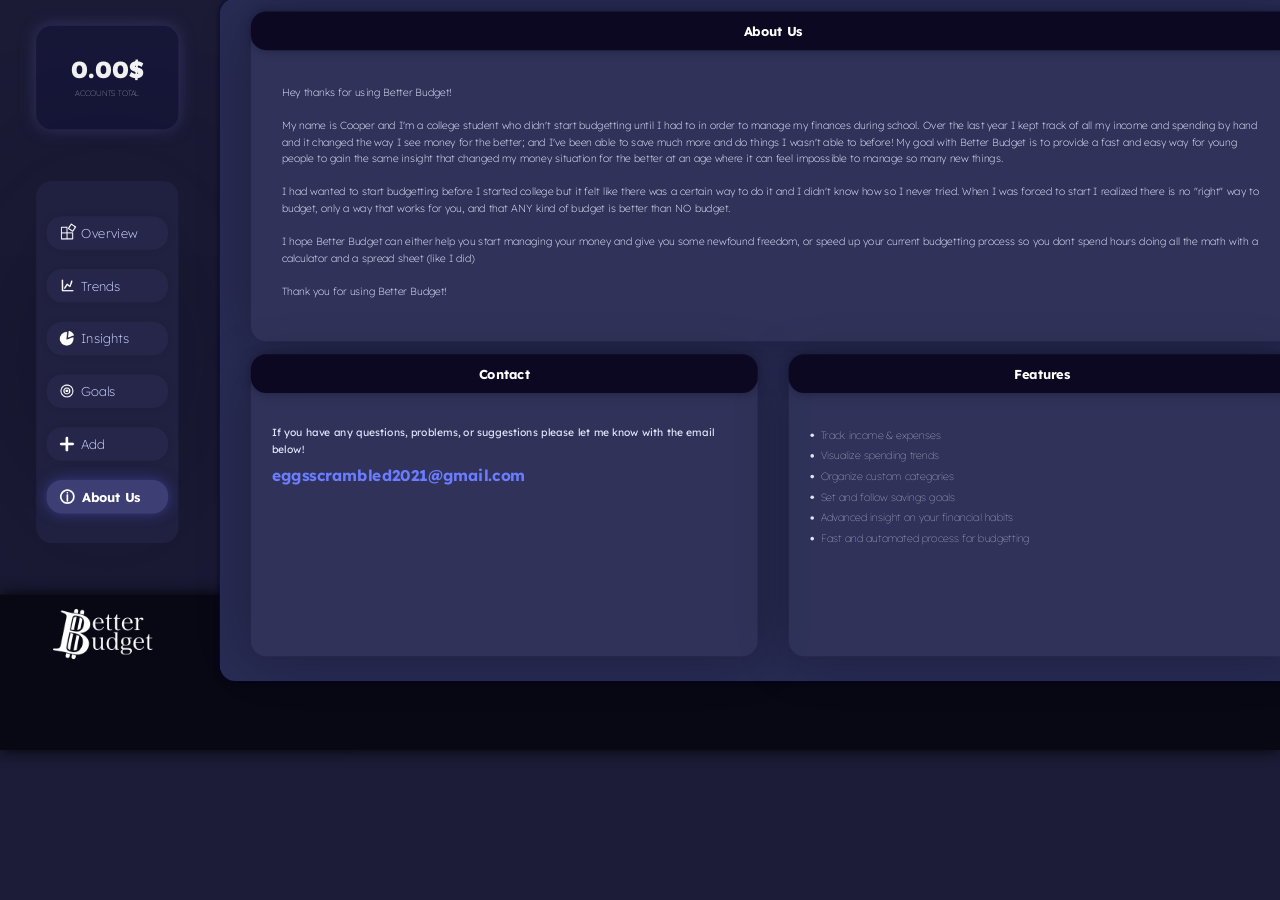
<file: About.html>
<!DOCTYPE html>
<html lang="en">
<head>

    <meta charset="UTF-8">
    <meta name="viewport" content="width=device-width, initial-scale=1.0">
    <title>About Us</title>

    <link rel="stylesheet" href="Main.css">
    <link rel="stylesheet" href="About.css">

</head>


<body>

  <div id="scale-stage">

       <div class = "Wrapper Round">

              <div class = "Round AboutMain">
                     <div class = "Round Label">
                             <p class="WelcomeText"> About Us </p>
                     </div>

                     <div class="AboutIntro">
                            <p class="AboutText">
                                   Hey thanks for using Better Budget! 
                                   <br> <br> My name is Cooper and I'm
                                    a college student who didn't start budgetting until I had to in 
                                    order to manage my finances during school. Over the last year 
                                    I kept track of all my income and spending by hand and it 
                                    changed the way I see money for the better; and I've been 
                                    able to save much more and do things I wasn't able to before!
                                    My goal with Better Budget is to provide a fast and easy way 
                                    for young people to gain the same insight that changed my 
                                    money situation for the better at an age where it can feel 
                                    impossible to manage so many new things.

                                    <br> <br> I had wanted to start budgetting before I started college 
                                    but it felt like there was a certain way to do it and I didn't know how
                                    so I never tried. When I was forced to start I realized there is 
                                    no "right" way to budget, only a way that works for you, and that ANY kind of budget
                                    is better than NO budget.

                                    <br> <br> I hope Better Budget can either help you start managing your money and give
                                    you some newfound freedom, or speed up your current budgetting process 
                                    so you dont spend hours doing all the math with a calculator and a spread sheet (like I did)

                                    <br><br> Thank you for using Better Budget!
                            </p>
                     </div>
              </div>

              <div class = "Round AboutCat">
                     <div class = "Round Label">
                             <p class="WelcomeText"> Contact </p>
                     </div>
                     <div class="AboutCatBody">
                            <p class="AboutCatText">
                                   
                            <p class="AboutCatText">
                                   If you have any questions, problems, or suggestions please let me know with the email below!
                            </p>
                                   
                                    <p class="ContactEmail">eggsscrambled2021@gmail.com</p>
                            </p>
                     </div>
              </div>

              <div class = "Round AboutCat">
                     <div class = "Round Label">
                             <p class="WelcomeText"> Features </p>
                     </div>
                     <div class="AboutCatBody">
                            <ul class="FeatureList">
                                   <li>Track income &amp; expenses</li>
                                   <li>Visualize spending trends</li>
                                   <li>Organize custom categories</li>
                                   <li>Set and follow savings goals</li>
                                   <li>Advanced insight on your financial habits</li>
                                   <li>Fast and automated process for budgetting</li>
                            </ul>
                     </div>
              </div>

              

       </div>

       <div class = "Total Round"> 
              <p class="Total-Amount"> 00,00.00$ </p>
              <p class="Total-Amount-Label"> ACCOUNTS TOTAL </p>
       </div>

       <div class = "Nav Round"> 

              <br>
              <br>
              <br>
                     <a href="index.html" style="text-decoration: none; color: inherit;">
                            <div class = " NavButton Round"> 
                                   <img src="Icons/Overview.png" style="width: 40px; height: 40px;" class = "Icon">
                                   Overview
                            </div>
                     </a>

              <br>
              <br>
                     <a href="Trends.html" style="text-decoration: none; color: inherit;">
                            <div class = " NavButton Round"> 
                                   <img src="Icons/Trends.png" style="width: 40px; height: 40px;" class = "Icon">
                                   Trends
                            </div>
                     </a>

              <br>
              <br>
                     <a href="Insights.html" style="text-decoration: none; color: inherit;">
                            <div class = " NavButton Round"> 
                                   <img src="Icons/Insights.png" style="width: 40px; height: 40px;" class = "Icon">
                                   Insights
                            </div>
                     </a>

              <br>
              <br>
                     <a href="Goals.html" style="text-decoration: none; color: inherit;">
                            <div class = " NavButton Round"> 
                                   <img src="Icons/Goals.png" style="width: 40px; height: 40px;" class = "Icon">
                                   Goals
                            </div>
                     </a>

              <br>
              <br>
                     <a href="Add.html" style="text-decoration: none; color: inherit;">
                            <div class = " NavButton Round"> 
                                   <img src="Icons/Add.png" style="width: 40px; height: 40px;" class = "Icon">
                                   Add
                            </div>
                     </a>

              <br>
              <br>
                     <div class = "Round CurrentPage"> 
                           <img src="Icons/About.png" style="width: 40px; height: 40px;" class = "Icon">
                            About Us
                     </div>

       </div>

       <div class = "Footer"> 
              <img src="Logos/BBLogoFull.png" style="width: 375px; height: 375px;" class = "Logo">
       </div>

  </div>

       <script src="Main.js"></script>
       <script>
        (function () {
          var DESIGN_W = 2475, DESIGN_H = 1320;
          var stage = document.getElementById('scale-stage');
          function fit() {
            var scale = Math.min(window.innerWidth / DESIGN_W, window.innerHeight / DESIGN_H);
            stage.style.transform = 'scale(' + scale + ')';
          }
          window.addEventListener('resize', fit);
          fit();
        })();
       </script>
</body>
</html>
</file>
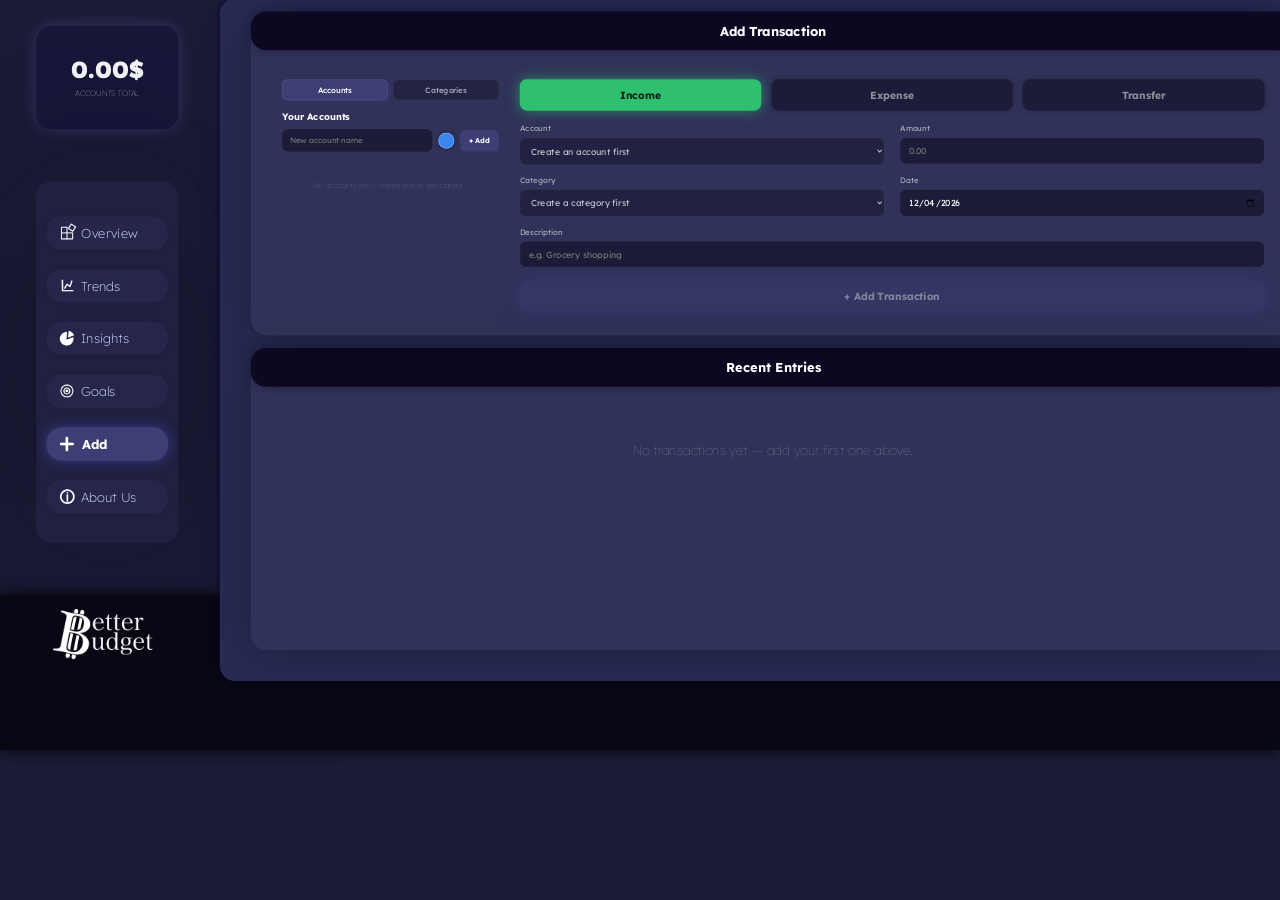
<file: Add.html>
<!DOCTYPE html>
<html lang="en">
<head>

    <meta charset="UTF-8">
    <meta name="viewport" content="width=device-width, initial-scale=1.0">
    <title>Add Transaction</title>

    <link rel="stylesheet" href="Main.css">
    <link rel="stylesheet" href="Add.css">

</head>


<body>

  <div id="scale-stage">

       <div class = "Wrapper Round">

              <div class = "AddCard Round">
                     <div class = "Round Label">
                             <p class="WelcomeText"> Add Transaction </p>
                     </div>

                     <div class="AddForm">

                            <div class="AccountsPanel">
                                   <div class="LeftPanelTabs">
                                          <button type="button" class="TabBtn active" id="tabAccountsBtn">Accounts</button>
                                          <button type="button" class="TabBtn" id="tabCategoriesBtn">Categories</button>
                                   </div>

                                   <div id="accountsSubPanel" class="SubPanel active">
                                          <div class="AccountsHeader">
                                                 <span class="SectionTitle">Your Accounts</span>
                                                 <div class="NewAccountRow">
                                                        <input type="text" id="newAccountName" placeholder="New account name">
                                                        <input type="color" id="newAccountColor" value="#3a86f0" title="Choose account color" class="ColorCirclePicker">
                                                        <button type="button" class="SmallBtn" id="createAccountBtn">+ Add</button>
                                                 </div>
                                          </div>
                                          <div class="AccountList" id="accountList">
                                                 <p class="NoAccountsMsg" id="noAccountsMsg">No accounts yet — create one to get started.</p>
                                          </div>
                                   </div>

                                   <div id="categoriesSubPanel" class="SubPanel">
                                          <div class="AccountsHeader">
                                                 <span class="SectionTitle">Category Settings</span>
                                                 <div class="NewCategoryRow">
                                                        <input type="text" id="newCategoryName" placeholder="New category name">
                                                        <select id="newCategoryType" class="TabSelect">
                                                               <option value="expense">Expense</option>
                                                               <option value="income">Income</option>
                                                        </select>
                                                        <input type="color" id="newCategoryColor" value="#9b5de5" title="Choose category color" class="ColorCirclePicker">
                                                        <button type="button" class="SmallBtn" id="createCategoryBtn">+ Add</button>
                                                 </div>
                                          </div>
                                          <div class="CategoryColorList" id="categoryColorList">
                                                 <!-- Populated dynamically in JS -->
                                          </div>
                                   </div>
                            </div>

                            <div class="TransactionSection">
                                   <div class="EntryToggle">
                                          <button type="button" class="ToggleBtn income active" id="incomeBtn">Income</button>
                                          <button type="button" class="ToggleBtn expense" id="expenseBtn">Expense</button>
                                          <button type="button" class="ToggleBtn transfer" id="transferBtn">Transfer</button>
                                   </div>

                                   <div class="FormGrid">
                                          <div class="FormField" id="accountField">
                                                 <label for="account" id="accountLabel">Account</label>
                                                 <select id="account"></select>
                                          </div>
                                          <div class="FormField" id="toAccountField" style="display: none;">
                                                 <label for="toAccount">To Account</label>
                                                 <select id="toAccount"></select>
                                          </div>
                                          <div class="FormField">
                                                 <label for="amount">Amount</label>
                                                 <input type="number" id="amount" placeholder="0.00" min="0" step="0.01">
                                          </div>
                                          <div class="FormField" id="categoryField">
                                                 <label for="category">Category</label>
                                                 <select id="category"></select>
                                          </div>
                                          <div class="FormField">
                                                 <label for="date">Date</label>
                                                 <input type="date" id="date">
                                          </div>
                                          <div class="FormField FormField--full">
                                                 <label for="description">Description</label>
                                                 <input type="text" id="description" placeholder="e.g. Grocery shopping">
                                          </div>
                                   </div>

                                   <button type="button" class="AddButton" id="addBtn">+ Add Transaction</button>
                            </div>
                     </div>
              </div>

              <div class = "RecentCard Round">
                     <div class = "Round Label">
                             <p class="WelcomeText"> Recent Entries </p>
                     </div>
                     <div class="EntryList" id="entryList">
                            <p class="EmptyState">No transactions yet — add your first one above.</p>
                     </div>
              </div>

       </div>

       <div class = "Total Round"> 
              <p class="Total-Amount"> 00,00.00$ </p>
              <p class="Total-Amount-Label"> ACCOUNTS TOTAL </p>
       </div>

       <div class = "Nav Round"> 

              <br>
              <br>
              <br>
                     <a href="index.html" style="text-decoration: none; color: inherit;">
                            <div class = " NavButton Round"> 
                                   <img src="Icons/Overview.png" style="width: 40px; height: 40px;" class = "Icon">
                                   Overview
                            </div>
                     </a>

              <br>
              <br>
                     <a href="Trends.html" style="text-decoration: none; color: inherit;">
                            <div class = " NavButton Round"> 
                                   <img src="Icons/Trends.png" style="width: 40px; height: 40px;" class = "Icon">
                                   Trends
                            </div>
                     </a>

              <br>
              <br>
                     <a href="Insights.html" style="text-decoration: none; color: inherit;">
                            <div class = " NavButton Round"> 
                                   <img src="Icons/Insights.png" style="width: 40px; height: 40px;" class = "Icon">
                                   Insights
                            </div>
                     </a>

              <br>
              <br>
                     <a href="Goals.html" style="text-decoration: none; color: inherit;">
                            <div class = " NavButton Round"> 
                                   <img src="Icons/Goals.png" style="width: 40px; height: 40px;" class = "Icon">
                                   Goals
                            </div>
                     </a>

              <br>
              <br>
                     <div class = "Round CurrentPage"> 
                           <img src="Icons/Add.png" style="width: 40px; height: 40px;" class = "Icon">
                            Add
                     </div>

              <br>
              <br>
                        <a href="About.html" style="text-decoration: none; color: inherit;">
                            <div class = " NavButton Round"> 
                                 <img src="Icons/About.png" style="width: 40px; height: 40px;" class = "Icon">
                                 About Us
                            </div>
                        </a>

       </div>

       <div class = "Footer"> 
              <img src="Logos/BBLogoFull.png" style="width: 375px; height: 375px;" class = "Logo">
       </div>

  </div>

       <script src="Main.js"></script>
       <script src="Add.js"></script>
       <script>
        (function () {
          var DESIGN_W = 2475, DESIGN_H = 1320;
          var stage = document.getElementById('scale-stage');
          function fit() {
            var scale = Math.min(window.innerWidth / DESIGN_W, window.innerHeight / DESIGN_H);
            stage.style.transform = 'scale(' + scale + ')';
          }
          window.addEventListener('resize', fit);
          fit();
        })();
       </script>
</body>
</html>
</file>
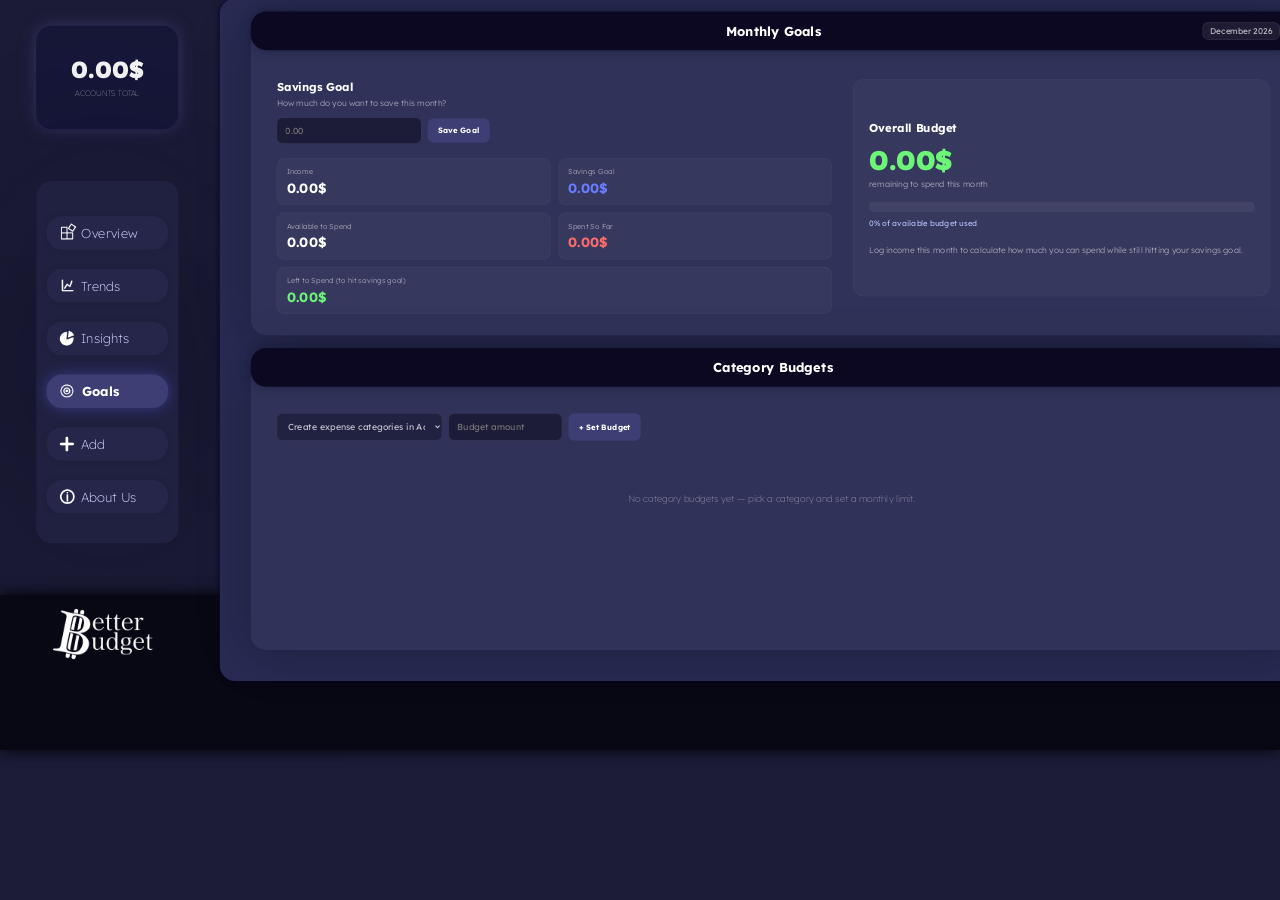
<file: Goals.html>
<!DOCTYPE html>
<html lang="en">
<head>

    <meta charset="UTF-8">
    <meta name="viewport" content="width=device-width, initial-scale=1.0">
    <title>Goals</title>

    <link rel="stylesheet" href="Main.css">
    <link rel="stylesheet" href="Goals.css">

</head>


<body>

  <div id="scale-stage">

       <div class = "Wrapper Round">

              <div class = "Round GoalsMain">
                     <div class = "Round Label" style="position: relative;">
                             <p class="WelcomeText"> Monthly Goals </p>
                             <div class="MonthBadge" id="goalsMonthLabel">This Month</div>
                     </div>

                     <div class="GoalsMainBody">
                            <div class="SavingsGoalPanel">
                                   <span class="SectionTitle">Savings Goal</span>
                                   <p class="PanelHint">How much do you want to save this month?</p>
                                   <div class="GoalInputRow">
                                          <input type="number" id="monthlySavingsInput" placeholder="0.00" min="0" step="0.01">
                                          <button type="button" class="SmallBtn" id="saveSavingsGoalBtn">Save Goal</button>
                                   </div>

                                   <div class="SummaryGrid" id="goalsSummary">
                                          <div class="SummaryTile">
                                                 <span class="SummaryLabel">Income</span>
                                                 <span class="SummaryValue" id="incomeThisMonth">0.00$</span>
                                          </div>
                                          <div class="SummaryTile">
                                                 <span class="SummaryLabel">Savings Goal</span>
                                                 <span class="SummaryValue accent" id="savingsGoalDisplay">0.00$</span>
                                          </div>
                                          <div class="SummaryTile">
                                                 <span class="SummaryLabel">Available to Spend</span>
                                                 <span class="SummaryValue" id="availableToSpend">0.00$</span>
                                          </div>
                                          <div class="SummaryTile">
                                                 <span class="SummaryLabel">Spent So Far</span>
                                                 <span class="SummaryValue expense" id="spentSoFar">0.00$</span>
                                          </div>
                                          <div class="SummaryTile wide">
                                                 <span class="SummaryLabel">Left to Spend (to hit savings goal)</span>
                                                 <span class="SummaryValue remaining" id="leftToSpend">0.00$</span>
                                          </div>
                                   </div>
                            </div>

                            <div class="OverallProgressPanel">
                                   <span class="SectionTitle">Overall Budget</span>
                                   <div class="BigStat" id="overallRemainingBig">0.00$</div>
                                   <p class="BigStatLabel">remaining to spend this month</p>
                                   <div class="ProgressBarTrack tall">
                                          <div class="ProgressBarFill" id="overallSpendFill"></div>
                                   </div>
                                   <p class="ProgressMeta" id="overallSpendMeta">0% of available budget used</p>
                                   <p class="PanelHint soft" id="overallHint">Set a savings goal and log income to see your remaining spend.</p>
                            </div>
                     </div>
              </div>

              <div class = "Round GoalsBottom">
                     <div class = "Round Label">
                             <p class="WelcomeText"> Category Budgets </p>
                     </div>

                     <div class="CategoryBudgetsBody">
                            <div class="AddBudgetRow">
                                   <select id="budgetCategorySelect"></select>
                                   <input type="number" id="budgetAmountInput" placeholder="Budget amount" min="0" step="0.01">
                                   <button type="button" class="SmallBtn" id="addBudgetBtn">+ Set Budget</button>
                            </div>

                            <div class="BudgetList ScrollableContent" id="categoryBudgetList">
                                   <div class="EmptyState">No category budgets yet — pick a category and set a monthly limit.</div>
                            </div>
                     </div>
              </div>

       </div>

       <div class = "Total Round">
              <p class="Total-Amount"> 00,00.00$ </p>
              <p class="Total-Amount-Label"> ACCOUNTS TOTAL </p>
       </div>

       <div class = "Nav Round">

              <br>
              <br>
              <br>

                     <a href="index.html" style="text-decoration: none; color: inherit;">
                            <div class = " Round NavButton">
                                 <img src="Icons/Overview.png" style="width: 40px; height: 40px;" class = "Icon">
                                  Overview
                            </div>
                     </a>

              <br>
              <br>
                     <a href="Trends.html" style="text-decoration: none; color: inherit;">
                            <div class = " NavButton Round">
                                   <img src="Icons/Trends.png" style="width: 40px; height: 40px;" class = "Icon">
                                   Trends
                            </div>
                     </a>

              <br>
              <br>
                     <a href="Insights.html" style="text-decoration: none; color: inherit;">
                            <div class = " NavButton Round">
                                   <img src="Icons/Insights.png" style="width: 40px; height: 40px;" class = "Icon">
                                   Insights
                            </div>
                     </a>

              <br>
              <br>
                     <div class = " CurrentPage Round">
                           <img src="Icons/Goals.png" style="width: 40px; height: 40px;" class = "Icon">
                            Goals
                     </div>

              <br>
              <br>
                     <a href="Add.html" style="text-decoration: none; color: inherit;">
                            <div class = " NavButton Round">
                                   <img src="Icons/Add.png" style="width: 40px; height: 40px;" class = "Icon">
                                   Add
                            </div>
                     </a>

              <br>
              <br>
                        <a href="About.html" style="text-decoration: none; color: inherit;">
                            <div class = " NavButton Round">
                                 <img src="Icons/About.png" style="width: 40px; height: 40px;" class = "Icon">
                                 About Us
                            </div>
                        </a>

       </div>

       <div class = "Footer">
              <img src="Logos/BBLogoFull.png" style="width: 375px; height: 375px;" class = "Logo">
       </div>

  </div>

       <script src="Main.js"></script>
       <script src="Goals.js"></script>
       <script>
        (function () {
          var DESIGN_W = 2475, DESIGN_H = 1320;
          var stage = document.getElementById('scale-stage');
          function fit() {
            var scale = Math.min(window.innerWidth / DESIGN_W, window.innerHeight / DESIGN_H);
            stage.style.transform = 'scale(' + scale + ')';
          }
          window.addEventListener('resize', fit);
          fit();
        })();
       </script>
</body>
</html>
</file>
<file: Main.css>
@import url('https://fonts.googleapis.com/css2?family=Lexend&display=swap');

html, body {
    height: 100%;
    margin: 0;
    overflow: hidden;
}

body {
    background-color: #1c1c38;
}

#scale-stage {
    position: absolute;
    top: 0;
    left: 0;
    width: 2475px;
    height: 1320px;
    transform-origin: top left;
}


.DEV{
    outline: 5px solid rgb(255, 75, 75);
    background-color: #ffa7e9;
}

.Round{
    border-radius: 30px;
}

.Label{
    margin-top: -26px;
    margin-bottom: 26px;
    height: 75px;
    background-color: rgb(12, 8, 34);
    box-shadow: 0 0px 20px rgba(2, 3, 27, 0.349);
    position: relative;
    z-index: 10;
    display: flex;
    align-items: center;
    justify-content: center;
    overflow: visible;
    flex-shrink: 0;
}

.WelcomeText{
    position: relative;
    z-index: 1;
    margin: 0;
    width: 100%;
    text-align: center;
    color: rgb(255, 255, 255);
    font-size: 25px;
    font-family: 'Lexend';
    font-weight: 700;
    line-height: 1;
    pointer-events: none;
}

.FilterContainer,
.MonthBadge{
    position: absolute;
    right: 30px;
    top: 50%;
    transform: translateY(-50%);
    z-index: 5;
    pointer-events: auto;
}

.FilterContainer{
    display: flex;
    align-items: center;
    gap: 10px;
    font-family: 'Lexend';
    font-size: 16px;
    color: rgba(255, 255, 255, 0.7);
    font-weight: 300;
}

.FilterSelect{
    background: rgba(255, 255, 255, 0.08);
    border: 1px solid rgba(255, 255, 255, 0.15);
    color: white;
    font-family: 'Lexend';
    font-size: 16px;
    font-weight: 400;
    padding: 6px 14px;
    border-radius: 12px;
    outline: none;
    cursor: pointer;
    transition: all 0.2s ease;
    pointer-events: auto;
}

.FilterSelect:hover{
    background: rgba(255, 255, 255, 0.15);
    border-color: rgba(255, 255, 255, 0.3);
}

.FilterSelect:focus{
    border-color: #6cf577;
    box-shadow: 0 0 8px rgba(108, 245, 119, 0.3);
}

.FilterSelect option{
    background: #1c1c38;
    color: white;
}


 a {
    color: rgb(224, 228, 250);
    text-decoration: none;
 }

a:link{
    color: rgb(224, 228, 250);
    text-decoration: none;
}

a:visited{
    color: rgb(224, 228, 250);
    text-decoration: none;
}

a:hover{
    color: rgb(176, 189, 247);
    text-decoration: none;
}

a:active{
    color: rgb(44, 55, 105);
    text-decoration: none;
}

.Wrapper{
    position: absolute;
    top: -3px;
    right: -40px;

    width: 2090px;
    height: 1320px;

    background-color: #282b53;
    box-shadow: 0 0px 10px rgb(5, 3, 39);
}

.Total{
    background-color: #17183a;

    Width: 275px;
    height: 200px;
    margin-left: 70px;
    margin-top: 50px;
    float:left;
    box-shadow: 0 0px 30px rgba(57, 56, 107, 0.925);
}

.Total-Amount{
    margin-top: 55px;
    font-size: 45px;
    text-align: center;
    font-family: 'Lexend';
    font-weight: 900;
    color: rgb(255, 255, 255);
}

.Total-Amount-Label{
    font-size: 15px;
    text-align: center;
    font-family: 'Lexend';
    font-weight: 100;
    color: rgb(255, 255, 255);
    margin-top: -35px;
}

.Nav{
    width: 275px;
    height: 700px;
    text-align: left;
    color: rgb(204, 209, 255);
    font-size: 25px;
    font-family: 'Lexend';
    font-weight: 100;
    margin-left: -275px;
    margin-top: 350px;
    float:left;

     background-color: #202141;
     box-shadow: 0 0px 1000px rgba(9, 9, 24, 0.719);
}

.NavButton{
    width: 195px;
    height: 65px;
    margin: auto;

    text-align: left;
    padding-left: 40px;

    color: rgb(204, 209, 255);
    font-size: 25px;
    font-family: 'Lexend';
    font-weight: 200;
    margin-top: -25px;
    line-height: 65px;
    background-color: #252649;
    box-shadow: 0 0px 10px rgba(29, 29, 53, 0.685);
}

.NavButton:hover{
    width: 195px;
    height: 65px;
    margin: auto;

    text-align: left;
    padding-left: 40px;
    color: rgb(255, 255, 255);
    font-size: 25px;
    font-family: 'Lexend';
    font-weight: 700;
    margin-top: -25px;
    line-height: 65px;
    background-color: #3d3e74;
    box-shadow: 0 0px 25px rgba(68, 68, 168, 0.685);
}

.CurrentPage{
    width: 195px;
    height: 65px;
    margin: auto;

    text-align: left;
    padding-left: 40px;
    color: rgb(255, 255, 255);
    font-size: 25px;
    font-family: 'Lexend';
    font-weight: 700;
    margin-top: -25px;
    line-height: 65px;
    background-color: #3d3e74;
    box-shadow: 0 0px 25px rgba(68, 68, 168, 0.685);
}

.Icon{
    position: relative;
    top: 11px;
    margin-left: -20px;
}

.Footer{
    width: 100%;
    height: 300px;
    text-align: left;
    font-size: 15px;
    font-family: 'Lexend';
    font-weight: 100;
    color: rgb(255, 255, 255);

    float: left;
    margin-top: 900px;

    box-shadow: 0 0px 30px rgb(0, 0, 0);
    background-color: #080814;
}

.Logo{
    position: relative;
    top: -100px;
    left: 25px;
}
</file>
<file: About.css>
.AboutMain{
    width: 2020px;
    height: 612px;

    margin-left: 60px;
    margin-top: 50px;

    color: rgb(255, 255, 255);
    font-size: 25px;
    font-family: 'Lexend';
    font-weight: 700;

    text-align: center;
    padding-top: 1px;
    float: left;

    background-color: rgba(255, 255, 255, 0.034);
    box-shadow: 0 0px 100px rgba(2, 2, 8, 0.281);
}

.AboutIntro{
    position: relative;
    z-index: 1;
    display: flex;
    align-items: center;
    gap: 50px;
    padding: 40px 60px;
    box-sizing: border-box;
}

.AboutLogo{
    width: 130px;
    height: 130px;
    flex-shrink: 0;
    object-fit: contain;
}

.AboutText{
    text-align: left;
    font-family: 'Lexend';
    font-weight: 200;
    font-size: 20px;
    line-height: 1.6;
    color: rgb(224, 228, 250);
    margin: 0;
}

.AboutCat{
    width: 980px;
    height: 558px;

    margin-left: 60px;
    margin-top: 50px;

    color: rgb(255, 255, 255);
    font-size: 25px;
    font-family: 'Lexend';
    font-weight: 700;

    text-align: center;
    padding-top: 1px;
    float: left;

    background-color: rgba(255, 255, 255, 0.034);
    box-shadow: 0 0px 100px rgba(2, 2, 8, 0.281);
    
}

.AboutCatBody{
    position: relative;
    z-index: 1;
    padding: 35px 40px;
    box-sizing: border-box;
}

.AboutCatText{
    text-align: left;
    font-family: 'Lexend';
    font-weight: 400;
    font-size: 20px;
    line-height: 1.6;
    color: rgb(224, 228, 250);
    margin: 0;
}

.FeatureList{
    text-align: left;
    font-family: 'Lexend';
    font-weight: 100;
    font-size: 20px;
    line-height: 2;
    color: rgb(224, 228, 250);
    margin: 0;
    padding-left: 22px;
}

.ContactEmail{
    text-align: left;
    font-family: 'Lexend';
    font-weight: 700;
    font-size: 30px;
    color: #6a7cff;
    margin: 15px 0 0 0;
}
</file>
<file: Add.css>
.AddCard{
    width: 2020px;
    height: 600px;

    margin-left: 60px;
    margin-top: 50px;

    color: rgb(255, 255, 255);
    font-size: 25px;
    font-family: 'Lexend';
    font-weight: 700;

    text-align: center;
    padding-top: 1px;
    float: left;

    background-color: rgba(255, 255, 255, 0.034);
    box-shadow: 0 0px 100px rgba(2, 2, 8, 0.281);
}

.RecentCard{
    width: 2020px;
    height: 558px;

    margin-left: 60px;
    margin-top: 50px;

    color: rgb(255, 255, 255);
    font-size: 25px;
    font-family: 'Lexend';
    font-weight: 700;

    text-align: center;
    padding-top: 1px;
    float: left;

    background-color: rgba(255, 255, 255, 0.034);
    box-shadow: 0 0px 100px rgba(2, 2, 8, 0.281);
}

.AddForm{
    position: relative;
    z-index: 1;
    padding: 30px 60px 40px;
    text-align: left;
    box-sizing: border-box;
    display: flex;
    gap: 40px;
    height: 500px;
    overflow: hidden;
}

.AccountsPanel{
    width: 420px;
    flex-shrink: 0;
    display: flex;
    flex-direction: column;
    min-height: 0;
    overflow: hidden;
}

.AccountsHeader{
    margin-bottom: 16px;
    flex-shrink: 0;
}

.SectionTitle{
    display: block;
    font-family: 'Lexend';
    font-size: 18px;
    font-weight: 700;
    color: rgb(255, 255, 255);
    margin-bottom: 12px;
}

.NewAccountRow{
    display: flex;
    gap: 10px;
    align-items: center;
}

.NewAccountRow input[type="text"]{
    flex: 1;
    box-sizing: border-box;
    padding: 12px 14px;
    border-radius: 12px;
    border: 1px solid rgba(255, 255, 255, 0.08);
    background-color: #1c1c38;
    color: rgb(255, 255, 255);
    font-family: 'Lexend';
    font-size: 15px;
}

.NewAccountRow input[type="text"]:focus{
    outline: none;
    border-color: #6a7cff;
}

.SmallBtn{
    padding: 12px 18px;
    border: none;
    border-radius: 12px;
    background-color: #3d3e74;
    color: rgb(255, 255, 255);
    font-family: 'Lexend';
    font-size: 14px;
    font-weight: 700;
    cursor: pointer;
    white-space: nowrap;
}

.SmallBtn:hover{
    background-color: #4e50a0;
}

.AccountList{
    flex: 1;
    min-height: 0;
    overflow-y: auto;
    overflow-x: hidden;
    display: flex;
    flex-direction: column;
    gap: 10px;
    padding-right: 6px;
}

.AccountList::-webkit-scrollbar{
    width: 6px;
}

.AccountList::-webkit-scrollbar-thumb{
    background-color: rgba(255, 255, 255, 0.15);
    border-radius: 3px;
}

.AccountList::-webkit-scrollbar-thumb:hover{
    background-color: rgba(255, 255, 255, 0.25);
}

.NoAccountsMsg{
    color: rgba(255, 255, 255, 0.4);
    font-family: 'Lexend';
    font-weight: 100;
    font-size: 14px;
    text-align: center;
    margin: 40px 0;
}

.AccountItem{
    display: flex;
    align-items: center;
    gap: 12px;
    padding: 14px 16px;
    border-radius: 12px;
    background-color: rgba(255, 255, 255, 0.03);
    flex-shrink: 0;
}

.AccountName{
    flex: 1;
    font-family: 'Lexend';
    font-weight: 700;
    font-size: 16px;
    color: rgb(255, 255, 255);
    overflow: hidden;
    text-overflow: ellipsis;
    white-space: nowrap;
}

.AccountBalanceDisplay{
    min-width: 100px;
    font-family: 'Lexend';
    font-size: 15px;
    font-weight: 700;
    text-align: right;
    color: #3ddc84;
    flex-shrink: 0;
}

.DeleteAccountBtn{
    width: 28px;
    height: 28px;
    border: none;
    border-radius: 50%;
    background-color: rgba(255, 255, 255, 0.06);
    color: rgba(255, 255, 255, 0.6);
    font-family: 'Lexend';
    font-size: 15px;
    line-height: 28px;
    text-align: center;
    padding: 0;
    cursor: pointer;
    flex-shrink: 0;
}

.DeleteAccountBtn:hover{
    background-color: #ff5c5c;
    color: #2b0d0d;
}

.TransactionSection{
    flex: 1;
    min-width: 0;
}

.EntryToggle{
    display: flex;
    gap: 20px;
    margin-bottom: 25px;
}

.ToggleBtn{
    flex: 1;
    padding: 18px;
    border: none;
    border-radius: 14px;
    font-family: 'Lexend';
    font-size: 20px;
    font-weight: 700;
    cursor: pointer;
    background-color: #1c1c38;
    color: rgba(255, 255, 255, 0.5);
    box-shadow: 0 0px 10px rgba(29, 29, 53, 0.685);
}

.ToggleBtn.active.income{
    background-color: #2fbf71;
    color: #0c1f14;
    box-shadow: 0 0px 25px rgba(47, 191, 113, 0.6);
}

.ToggleBtn.active.expense{
    background-color: #ff5c5c;
    color: #2b0d0d;
    box-shadow: 0 0px 25px rgba(255, 92, 92, 0.6);
}

.ToggleBtn.active.transfer{
    background-color: #6a7cff;
    color: #0d1028;
    box-shadow: 0 0px 25px rgba(106, 124, 255, 0.6);
}

.FormGrid{
    display: grid;
    grid-template-columns: 1fr 1fr;
    gap: 20px 30px;
    margin-bottom: 25px;
}

.FormField--full{
    grid-column: 1 / -1;
}

.FormField label{
    display: block;
    font-family: 'Lexend';
    font-size: 15px;
    font-weight: 400;
    color: rgba(255, 255, 255, 0.6);
    margin-bottom: 8px;
}

.FormField input,
.FormField select{
    width: 100%;
    box-sizing: border-box;
    padding: 14px 16px;
    border-radius: 12px;
    border: 1px solid rgba(255, 255, 255, 0.08);
    background-color: #1c1c38;
    color: rgb(255, 255, 255);
    font-family: 'Lexend';
    font-size: 17px;
}

.FormField input:focus,
.FormField select:focus{
    outline: none;
    border-color: #6a7cff;
}

.AddButton{
    width: 100%;
    padding: 18px;
    border: none;
    border-radius: 14px;
    background-color: #3d3e74;
    color: rgb(255, 255, 255);
    font-family: 'Lexend';
    font-size: 20px;
    font-weight: 700;
    cursor: pointer;
    box-shadow: 0 0px 25px rgba(68, 68, 168, 0.685);
}

.AddButton:hover{
    background-color: #4e50a0;
}

.AddButton:disabled{
    opacity: 0.4;
    cursor: not-allowed;
}

.AddButton:disabled:hover{
    background-color: #3d3e74;
}

.EntryList{
    position: relative;
    z-index: 1;
    padding: 20px 50px;
    text-align: left;
    overflow-y: auto;
    height: 420px;
    box-sizing: border-box;
}

.EmptyState{
    color: rgba(255, 255, 255, 0.4);
    font-family: 'Lexend';
    font-weight: 100;
    text-align: center;
    margin-top: 60px;
}

.EntryRow{
    display: flex;
    justify-content: space-between;
    align-items: center;
    padding: 16px 20px;
    margin-bottom: 12px;
    border-radius: 12px;
    background-color: rgba(255, 255, 255, 0.03);
}

.EntryDesc{
    font-family: 'Lexend';
    font-weight: 700;
    font-size: 17px;
    color: rgb(255, 255, 255);
}

.EntryMeta{
    font-family: 'Lexend';
    font-weight: 100;
    font-size: 13px;
    color: rgba(255, 255, 255, 0.5);
    margin-top: 3px;
}

.EntryRight{
    display: flex;
    align-items: center;
    gap: 16px;
}

.EntryAmount{
    font-family: 'Lexend';
    font-weight: 700;
    font-size: 18px;
}

.EntryAmount.income{ color: #3ddc84; }
.EntryAmount.expense{ color: #ff6b6b; }
.EntryAmount.transfer{ color: #6a7cff; }

.DeleteBtn{
    width: 30px;
    height: 30px;
    border: none;
    border-radius: 50%;
    background-color: rgba(255, 255, 255, 0.06);
    color: rgba(255, 255, 255, 0.6);
    font-family: 'Lexend';
    font-size: 16px;
    line-height: 30px;
    text-align: center;
    padding: 0;
    cursor: pointer;
}

.DeleteBtn:hover{
    background-color: #ff5c5c;
    color: #2b0d0d;
    box-shadow: 0 0px 15px rgba(255, 92, 92, 0.6);
}

/* Color Customization & Tabs Styling */
.LeftPanelTabs {
    display: flex;
    gap: 10px;
    margin-bottom: 20px;
    flex-shrink: 0;
}

.TabBtn {
    flex: 1;
    padding: 10px 14px;
    border: 1px solid rgba(255, 255, 255, 0.08);
    border-radius: 12px;
    background-color: rgba(28, 28, 56, 0.6);
    color: rgba(255, 255, 255, 0.6);
    font-family: 'Lexend';
    font-size: 15px;
    font-weight: 500;
    cursor: pointer;
    transition: all 0.25s ease;
}

.TabBtn:hover {
    background-color: rgba(61, 62, 116, 0.4);
    color: white;
}

.TabBtn.active {
    background-color: #3d3e74;
    color: white;
    border-color: rgba(255, 255, 255, 0.15);
    box-shadow: 0 0px 15px rgba(68, 68, 168, 0.4);
}

.SubPanel {
    display: none;
    height: 100%;
}

.SubPanel.active {
    display: flex;
    flex-direction: column;
    flex: 1;
    min-height: 0;
    overflow: hidden;
}

/* Customized Color Swatch Picker */
.ColorCirclePicker {
    -webkit-appearance: none;
    -moz-appearance: none;
    appearance: none;
    width: 32px;
    height: 32px;
    border: none;
    border-radius: 50%;
    cursor: pointer;
    background: none;
    padding: 0;
    flex-shrink: 0;
    box-shadow: 0 0 8px rgba(0, 0, 0, 0.3);
    transition: transform 0.2s ease;
}

.ColorCirclePicker:hover {
    transform: scale(1.15);
}

.ColorCirclePicker::-webkit-color-swatch-wrapper {
    padding: 0;
}

.ColorCirclePicker::-webkit-color-swatch {
    border: 2px solid rgba(255, 255, 255, 0.25);
    border-radius: 50%;
}

.CategoryColorList {
    flex: 1;
    min-height: 0;
    overflow-y: auto;
    padding-right: 6px;
    display: flex;
    flex-direction: column;
    gap: 8px;
}

.CategoryColorList::-webkit-scrollbar {
    width: 6px;
}

.CategoryColorList::-webkit-scrollbar-thumb {
    background-color: rgba(255, 255, 255, 0.15);
    border-radius: 3px;
}

.CategoryColorList::-webkit-scrollbar-thumb:hover {
    background-color: rgba(255, 255, 255, 0.25);
}

.CategoryColorRow {
    display: flex;
    align-items: center;
    justify-content: space-between;
    padding: 10px 16px;
    border-radius: 12px;
    background-color: rgba(255, 255, 255, 0.02);
    border: 1px solid rgba(255, 255, 255, 0.03);
    transition: all 0.2s ease;
}

.CategoryColorRow:hover {
    background-color: rgba(255, 255, 255, 0.05);
    border-color: rgba(255, 255, 255, 0.08);
}

.CategoryColorName {
    font-family: 'Lexend';
    font-size: 15px;
    font-weight: 500;
    color: rgb(220, 225, 255);
}

.CategoryGroupTitle {
    font-family: 'Lexend';
    font-size: 13px;
    font-weight: 700;
    color: rgba(255, 255, 255, 0.4);
    text-transform: uppercase;
    letter-spacing: 1px;
    margin: 12px 0 6px 4px;
}

.CategoryGroupTitle:first-of-type {
    margin-top: 0;
}

/* Category Settings Layout */
.NewCategoryRow {
    display: flex;
    gap: 10px;
    align-items: center;
}

.NewCategoryRow input[type="text"] {
    flex: 1;
    box-sizing: border-box;
    padding: 10px 12px;
    border-radius: 12px;
    border: 1px solid rgba(255, 255, 255, 0.08);
    background-color: #1c1c38;
    color: rgb(255, 255, 255);
    font-family: 'Lexend';
    font-size: 15px;
    min-width: 0;
}

.NewCategoryRow input[type="text"]:focus {
    outline: none;
    border-color: #6a7cff;
}

.TabSelect {
    box-sizing: border-box;
    padding: 10px 12px;
    border-radius: 12px;
    border: 1px solid rgba(255, 255, 255, 0.08);
    background-color: #1c1c38;
    color: rgb(255, 255, 255);
    font-family: 'Lexend';
    font-size: 14px;
    outline: none;
    cursor: pointer;
    flex-shrink: 0;
}

.TabSelect:focus {
    border-color: #6a7cff;
}

.DeleteCategoryBtn {
    width: 24px;
    height: 24px;
    border: none;
    border-radius: 50%;
    background-color: rgba(255, 255, 255, 0.04);
    color: rgba(255, 255, 255, 0.4);
    font-family: 'Lexend';
    font-size: 13px;
    line-height: 24px;
    text-align: center;
    padding: 0;
    cursor: pointer;
    flex-shrink: 0;
    transition: all 0.2s ease;
    margin-left: 10px;
}

.DeleteCategoryBtn:hover {
    background-color: #ff5c5c;
    color: #2b0d0d;
}
</file>
<file: Goals.css>
.GoalsMain{
    width: 2020px;
    height: 600px;

    margin-left: 60px;
    margin-top: 50px;

    color: rgb(255, 255, 255);
    font-size: 25px;
    font-family: 'Lexend';
    font-weight: 700;

    text-align: center;
    padding-top: 1px;
    float: left;

    background-color: rgba(255, 255, 255, 0.034);
    box-shadow: 0 0px 100px rgba(2, 2, 8, 0.281);
}

.GoalsBottom{
    width: 2020px;
    height: 558px;

    margin-left: 60px;
    margin-top: 50px;

    color: rgb(255, 255, 255);
    font-size: 25px;
    font-family: 'Lexend';
    font-weight: 700;

    text-align: center;
    padding-top: 1px;
    float: left;

    background-color: rgba(255, 255, 255, 0.034);
    box-shadow: 0 0px 100px rgba(2, 2, 8, 0.281);
}

.MonthBadge{
    font-family: 'Lexend';
    font-size: 16px;
    font-weight: 400;
    color: rgba(255, 255, 255, 0.7);
    background: rgba(255, 255, 255, 0.08);
    border: 1px solid rgba(255, 255, 255, 0.15);
    padding: 6px 14px;
    border-radius: 12px;
}

.GoalsMainBody{
    display: flex;
    gap: 40px;
    padding: 30px 50px 40px;
    box-sizing: border-box;
    text-align: left;
    height: 490px;
}

.SavingsGoalPanel{
    flex: 1.3;
    min-width: 0;
}

.OverallProgressPanel{
    flex: 0.9;
    min-width: 0;
    background: rgba(255, 255, 255, 0.03);
    border: 1px solid rgba(255, 255, 255, 0.05);
    border-radius: 20px;
    padding: 28px 30px;
    box-sizing: border-box;
    display: flex;
    flex-direction: column;
    justify-content: center;
}

.SectionTitle{
    display: block;
    font-family: 'Lexend';
    font-size: 22px;
    font-weight: 700;
    color: #ffffff;
    margin-bottom: 8px;
}

.PanelHint{
    font-family: 'Lexend';
    font-size: 16px;
    font-weight: 300;
    color: rgba(255, 255, 255, 0.55);
    margin: 0 0 18px 0;
}

.PanelHint.soft{
    margin-top: 18px;
    margin-bottom: 0;
}

.GoalInputRow{
    display: flex;
    gap: 12px;
    align-items: center;
    margin-bottom: 28px;
}

.GoalInputRow input,
.AddBudgetRow input,
.AddBudgetRow select{
    box-sizing: border-box;
    padding: 14px 16px;
    border-radius: 12px;
    border: 1px solid rgba(255, 255, 255, 0.08);
    background-color: #1c1c38;
    color: rgb(255, 255, 255);
    font-family: 'Lexend';
    font-size: 17px;
}

.GoalInputRow input{
    width: 280px;
}

.GoalInputRow input:focus,
.AddBudgetRow input:focus,
.AddBudgetRow select:focus{
    outline: none;
    border-color: #6a7cff;
}

.SmallBtn{
    padding: 14px 20px;
    border: none;
    border-radius: 12px;
    background-color: #3d3e74;
    color: rgb(255, 255, 255);
    font-family: 'Lexend';
    font-size: 15px;
    font-weight: 700;
    cursor: pointer;
    white-space: nowrap;
}

.SmallBtn:hover{
    background-color: #4e50a0;
}

.SummaryGrid{
    display: grid;
    grid-template-columns: 1fr 1fr;
    gap: 14px;
}

.SummaryTile{
    background: rgba(255, 255, 255, 0.03);
    border: 1px solid rgba(255, 255, 255, 0.05);
    border-radius: 16px;
    padding: 16px 18px;
}

.SummaryTile.wide{
    grid-column: 1 / -1;
}

.SummaryLabel{
    display: block;
    font-family: 'Lexend';
    font-size: 14px;
    font-weight: 300;
    color: rgba(255, 255, 255, 0.55);
    margin-bottom: 6px;
}

.SummaryValue{
    font-family: 'Lexend';
    font-size: 26px;
    font-weight: 700;
    color: #ffffff;
}

.SummaryValue.accent{ color: #6a7cff; }
.SummaryValue.expense{ color: #ff6b6b; }
.SummaryValue.remaining{ color: #6cf577; }
.SummaryValue.remaining.over{ color: #ff5e7e; }

.BigStat{
    font-family: 'Lexend';
    font-size: 52px;
    font-weight: 900;
    color: #6cf577;
    margin-top: 8px;
}

.BigStat.over{
    color: #ff5e7e;
}

.BigStatLabel{
    font-family: 'Lexend';
    font-size: 16px;
    font-weight: 300;
    color: rgba(255, 255, 255, 0.55);
    margin: 4px 0 24px 0;
}

.ProgressBarTrack{
    width: 100%;
    height: 12px;
    background: rgba(255, 255, 255, 0.05);
    border-radius: 6px;
    overflow: hidden;
    border: 1px solid rgba(255, 255, 255, 0.02);
}

.ProgressBarTrack.tall{
    height: 18px;
    border-radius: 9px;
}

.ProgressBarFill{
    height: 100%;
    border-radius: 6px;
    width: 0%;
    transition: width 0.8s cubic-bezier(0.1, 0.8, 0.25, 1.0);
    background: linear-gradient(90deg, #6cf577aa, #6cf577);
    box-shadow: 0 0 8px rgba(108, 245, 119, 0.2);
}

.ProgressBarFill.warn{
    background: linear-gradient(90deg, #ffb347aa, #ffb347);
}

.ProgressBarFill.over{
    background: linear-gradient(90deg, #ff5e7eaa, #ff5e7e);
}

.ProgressMeta{
    font-family: 'Lexend';
    font-size: 15px;
    font-weight: 400;
    color: #b0bdf7;
    margin-top: 12px;
}

.CategoryBudgetsBody{
    padding: 25px 50px 30px;
    box-sizing: border-box;
    text-align: left;
}

.AddBudgetRow{
    display: flex;
    gap: 12px;
    margin-bottom: 20px;
}

.AddBudgetRow select{
    width: 320px;
}

.AddBudgetRow input{
    width: 220px;
}

.BudgetList{
    height: 360px;
    overflow-y: auto;
    padding-right: 6px;
}

.ScrollableContent::-webkit-scrollbar{
    width: 6px;
}

.ScrollableContent::-webkit-scrollbar-track{
    background: rgba(255, 255, 255, 0.02);
    border-radius: 10px;
}

.ScrollableContent::-webkit-scrollbar-thumb{
    background: rgba(108, 110, 163, 0.4);
    border-radius: 10px;
}

.EmptyState{
    font-family: 'Lexend';
    font-size: 18px;
    color: rgba(255, 255, 255, 0.4);
    font-weight: 200;
    text-align: center;
    margin-top: 80px;
}

.BudgetItem{
    background: rgba(255, 255, 255, 0.03);
    border: 1px solid rgba(255, 255, 255, 0.05);
    border-radius: 18px;
    padding: 18px 22px;
    margin-bottom: 14px;
}

.BudgetItemHeader{
    display: flex;
    justify-content: space-between;
    align-items: center;
    margin-bottom: 10px;
}

.BudgetCatName{
    font-family: 'Lexend';
    font-size: 20px;
    font-weight: 700;
    color: #ffffff;
}

.BudgetAmounts{
    font-family: 'Lexend';
    font-size: 16px;
    font-weight: 400;
    color: #b0bdf7;
}

.BudgetMetaRow{
    display: flex;
    justify-content: space-between;
    margin-top: 10px;
    font-family: 'Lexend';
    font-size: 14px;
    color: rgba(255, 255, 255, 0.55);
}

.DeleteBudgetBtn{
    width: 30px;
    height: 30px;
    border: none;
    border-radius: 50%;
    background-color: rgba(255, 255, 255, 0.06);
    color: rgba(255, 255, 255, 0.6);
    font-family: 'Lexend';
    font-size: 16px;
    line-height: 30px;
    text-align: center;
    padding: 0;
    cursor: pointer;
    margin-left: 14px;
}

.DeleteBudgetBtn:hover{
    background-color: #ff5c5c;
    color: #2b0d0d;
}
</file>
